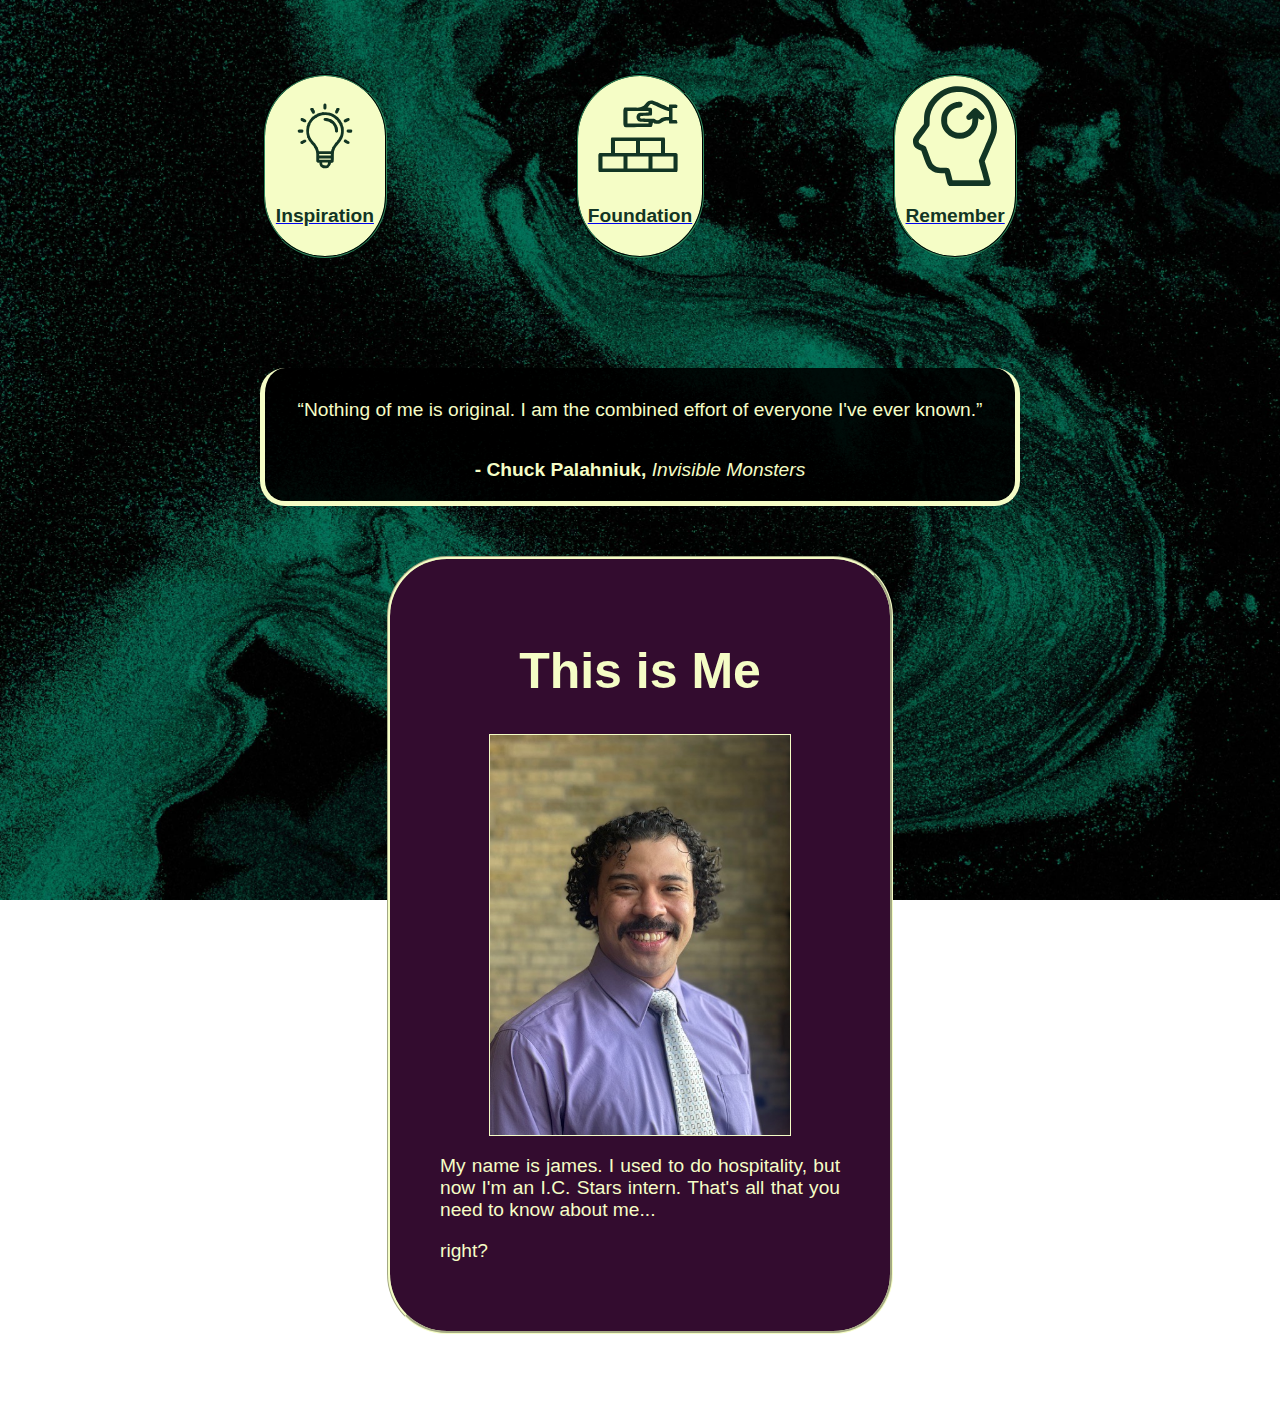
<file: index.html>
<!DOCTYPE html>
<html lang="en">
<head>
<link rel="stylesheet" href="format.css">
    <meta charset="UTF-8">
    <meta name="viewport" content="width=device-width, initial-scale=1.0">
    <title>My Page</title>
</head>
<body>
    <header>
        <div class="links">
            <a href="inspiration.html">
                <img class="icon" src="icons/inspiration.svg">
                <img class="icon2" src="icons/inspirationlight.svg">
                <p class="text">Inspiration</p>
            </a>
        </div>

                <div class="links">
                <a href="foundation.html">
                    <img class="icon" src="icons/foundation.svg">
                    <img class="icon2" src="icons/foundationlight.svg">
                    <p class="text">Foundation</p>
                </a>
        </div>

        <div class="links">
            <a href="remember.html">
                <img class="icon" src="icons/Remember.svg">
                <img class="icon2" src="icons/Rememberlight.svg">
                <p class="text">
                   Remember
                </p>
            </a>
        </div>

        
    </header>
    <div class="flex-break"></div>
    <div class="textbox">
        <p class="text">
            “Nothing of me is original. I am the combined effort of everyone I've ever known.”
        </p>
        <p class="text">   
            <b>- Chuck Palahniuk,</b> <i>Invisible Monsters</i>
        </p>
    </div>
        
    <div class="me">
        <div id="outside">
        <h1 class="text">This is Me</h1>
        <img id="pic" src="subjects/headshot.jpg">
        <p class="text">My name is james. I used to do hospitality, but now I'm an I.C. Stars intern. That's all that you need to know about me...</p> 
        <p class="text">right?</p>
        </div>
        <div id="inside">
            <h1 class="text">This is Me?</h1>
            <img id="altpic" src="subjects/selfiep.jpg">
            <p class="text">I really want a career in tech to be my future but what if it isn't?</p>
            <p class="text"> What then? </p>
        </div>
    </div>
        
</body>
</html>
</file>
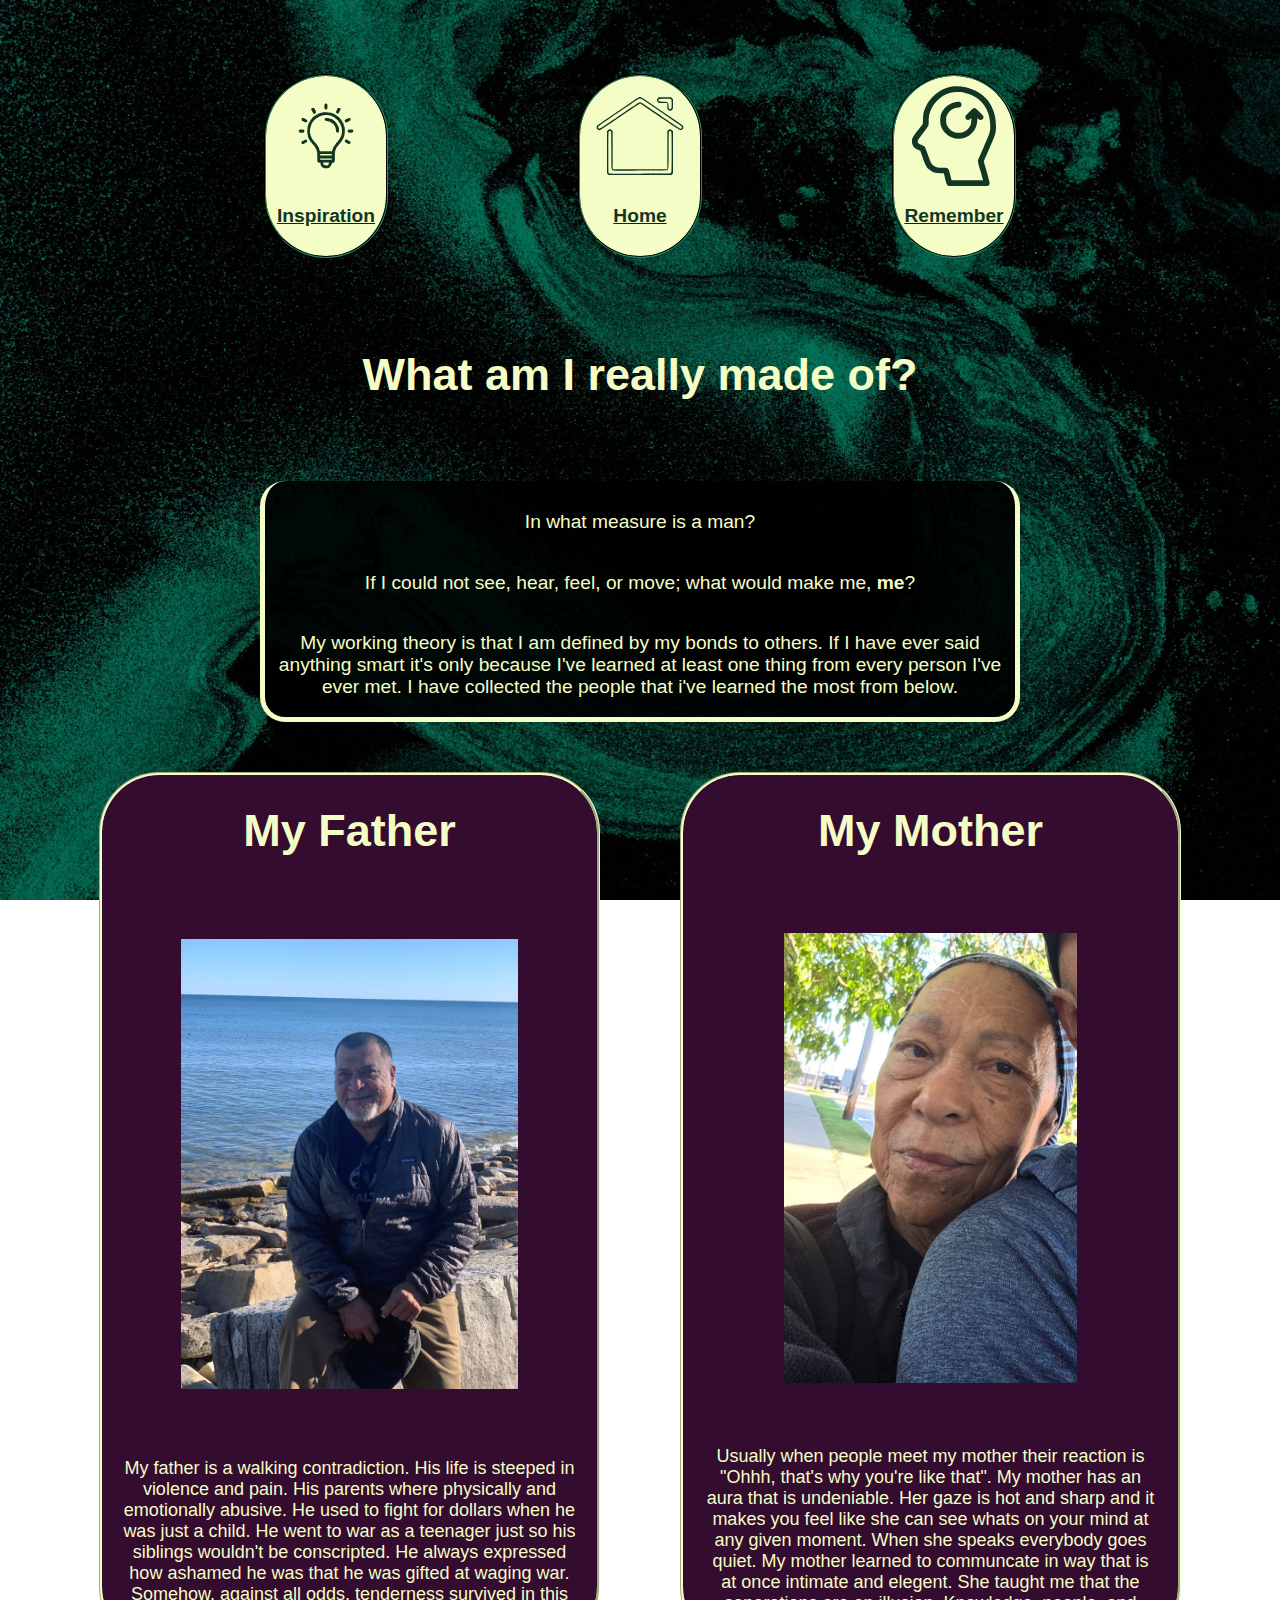
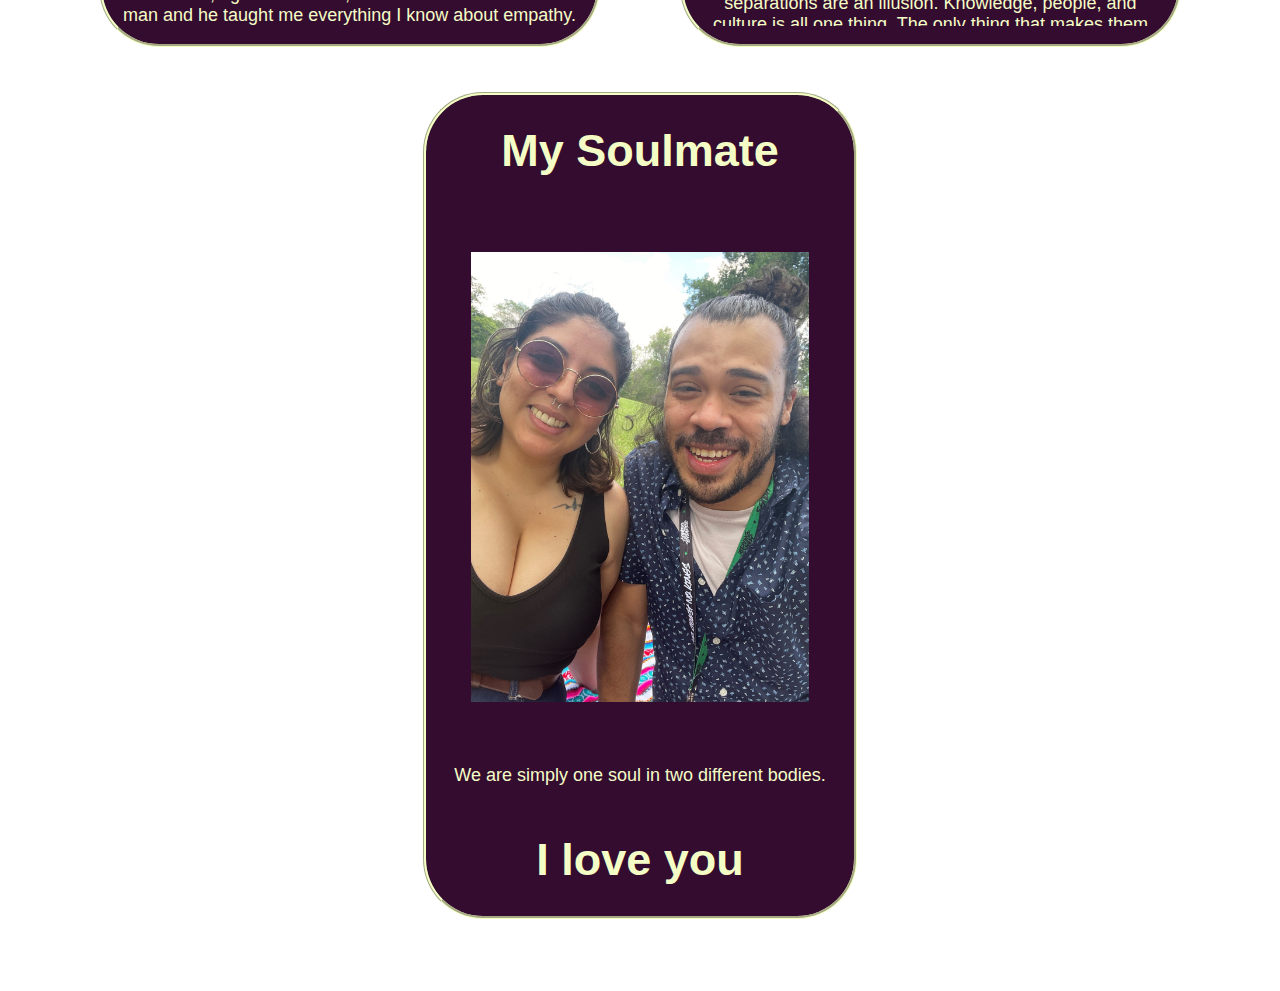
<file: foundation.html>
<!DOCTYPE html>
<html lang="en">
<head>
    <link rel="stylesheet" href="inspo.css">
    <meta charset="UTF-8">
    <meta name="viewport" content="width=device-width, initial-scale=1.0">
    <title>Document</title>
</head>
    <header>


        


        <div class="links">
            <a href="inspiration.html">
                <img class="icon" src="icons/inspiration.svg">
                <img class="icon2" src="icons/inspirationlight.svg">
                <p class="text">Inspiration</p>
            </a>
        </div>

        <div class="links">
            <a href="index.html">
                <img class="icon" src="icons/home.svg">
                <img class="icon2" src="icons/homelight.svg">
                <p class="text">Home</p>
            </a>
        </div>

        <div class="links">

                <a href="remember.html">
                <img class="icon" src="icons/Remember.svg">
                <img class="icon2" src="icons/Rememberlight.svg">
                <p class="text">
                   Remember
                </p>

            </a>
        </div>        


        
    </header>

    <h1 class="titles">What am I really made of?</h1>
    <div class="textbox">
    <p class="text">In what measure is a man? 
        <p class="text">If I could not see, hear, feel, or move; what would make me, <b>me</b>?</p> 
        <p class="text">My working theory is that I am defined by my bonds to others. If I have ever said anything smart it's only because I've learned at least one thing from every person I've ever met. I have collected the people that i've learned the most from below. </p>
    </div>
<body>
    <div class="sideways">
    <div class="panel2">
        <h1 class="titles" id="new"> My Father</h1>
        <p class="titles" id="old">Time is funny isn't it?</p>
        <img id="new" src="subjects/dad.jpg" alt="">
        <img id="old" src="subjects/babypic2.jpg" alt="">
        <p class="longtext2">My father is a walking contradiction. His life is steeped in violence and pain. His parents where physically and emotionally abusive. He used to fight for dollars when he was just a child. He went to war as a teenager just so his siblings wouldn't be conscripted. He always expressed how ashamed he was that he was gifted at waging war. Somehow, against all odds, tenderness survived in this man and he taught me everything I know about empathy.</p>
        </div>
    <div class="panel2">
     <h1 class="titles" id="new"> My Mother</h1>
        <p class="titles" id="old">Time isn't funny</p>
        <img id="new" src="subjects/mom.png" alt="">
        <img id="old" src="subjects/mom2.jpg" alt="">
        <p class="longtext2">Usually when people meet my mother their reaction is "Ohhh, that's why you're like that". My mother has an aura that is undeniable. Her gaze is hot and sharp and it makes you feel like she can see whats on your mind at any given moment. When she speaks everybody goes quiet. My mother learned to communcate in way that is at once intimate and elegent. She taught me that the separations are an illusion. Knowledge, people, and culture is all one thing. The only thing that makes them seperate is our belief that it is so. </p>    
    </div>
    <div class="panel2">
        <h1 class="titles">My Soulmate</h1>
        <img src="subjects/wifey.jpg" alt="">
        <p class="longtext2">We are simply one soul in two different bodies.</p>
        <h1 class="titles">I love you</h1>
    </div>
    </div>
</file>
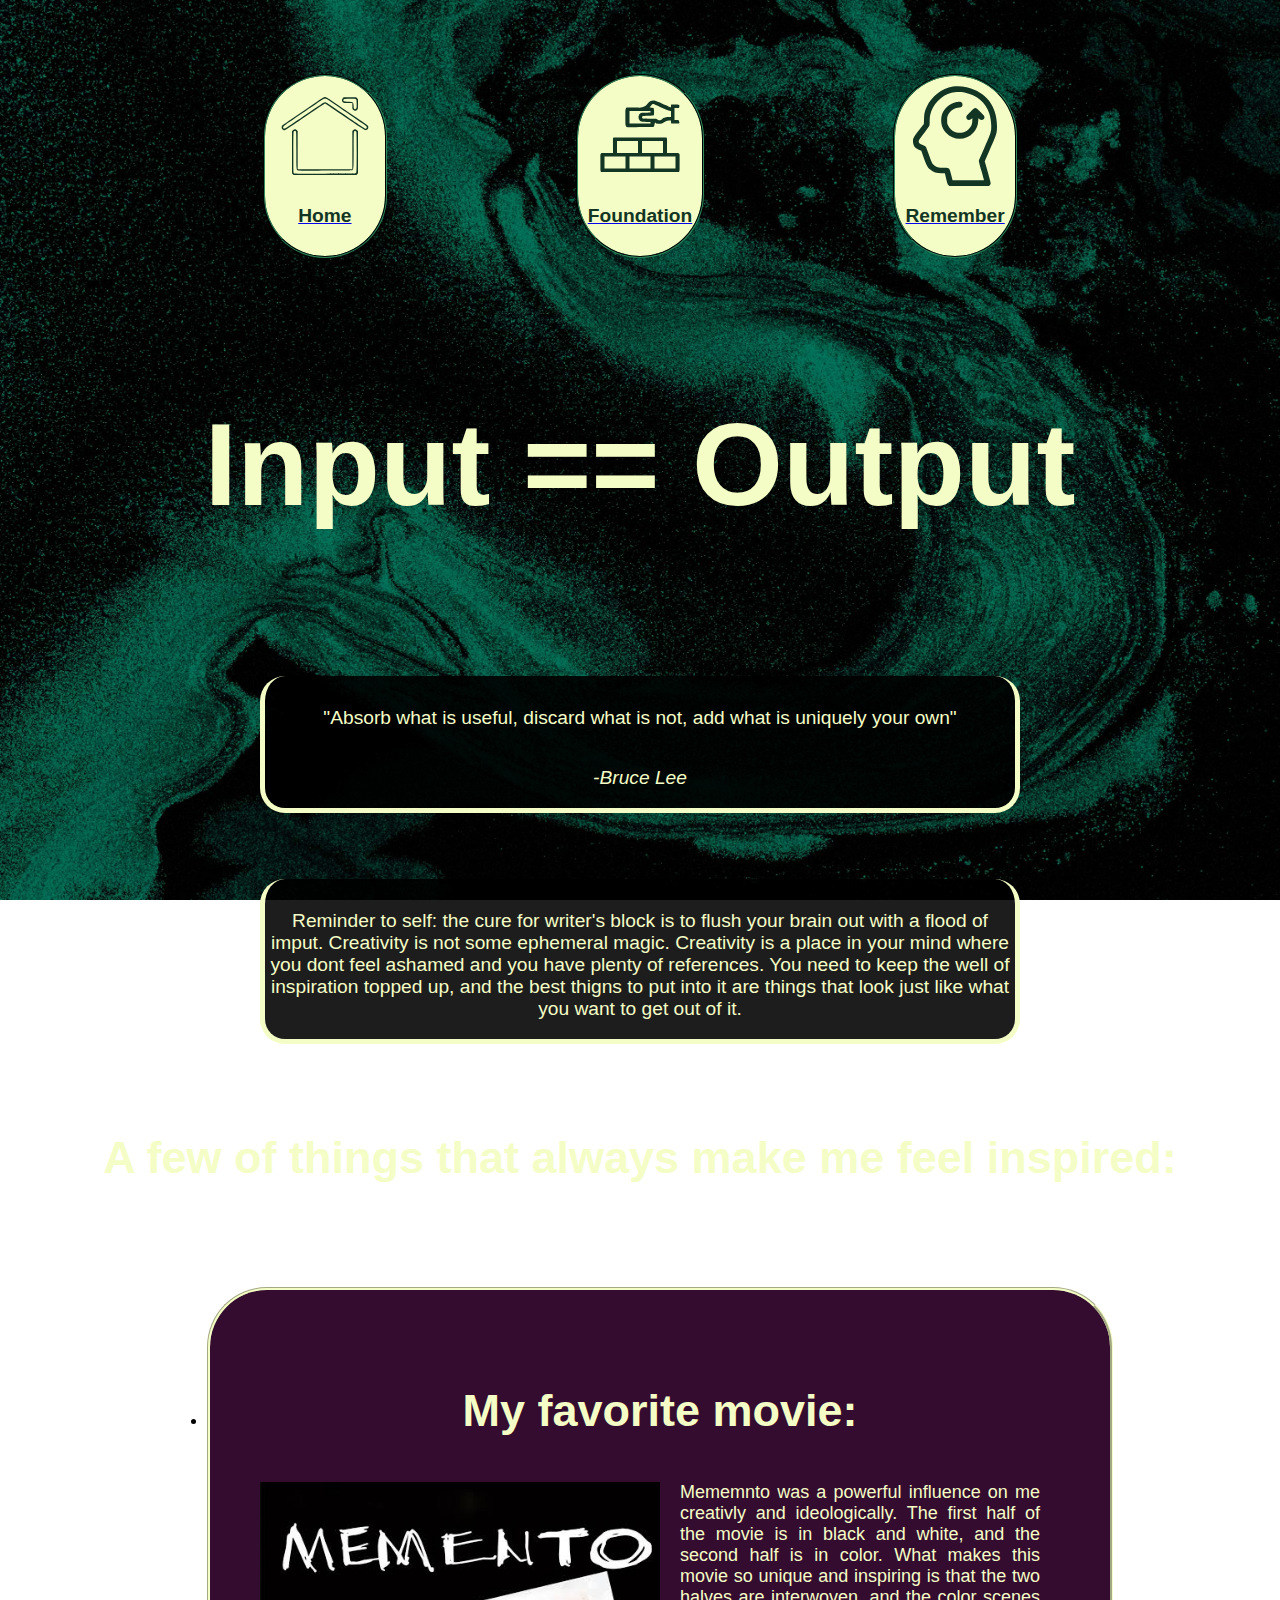
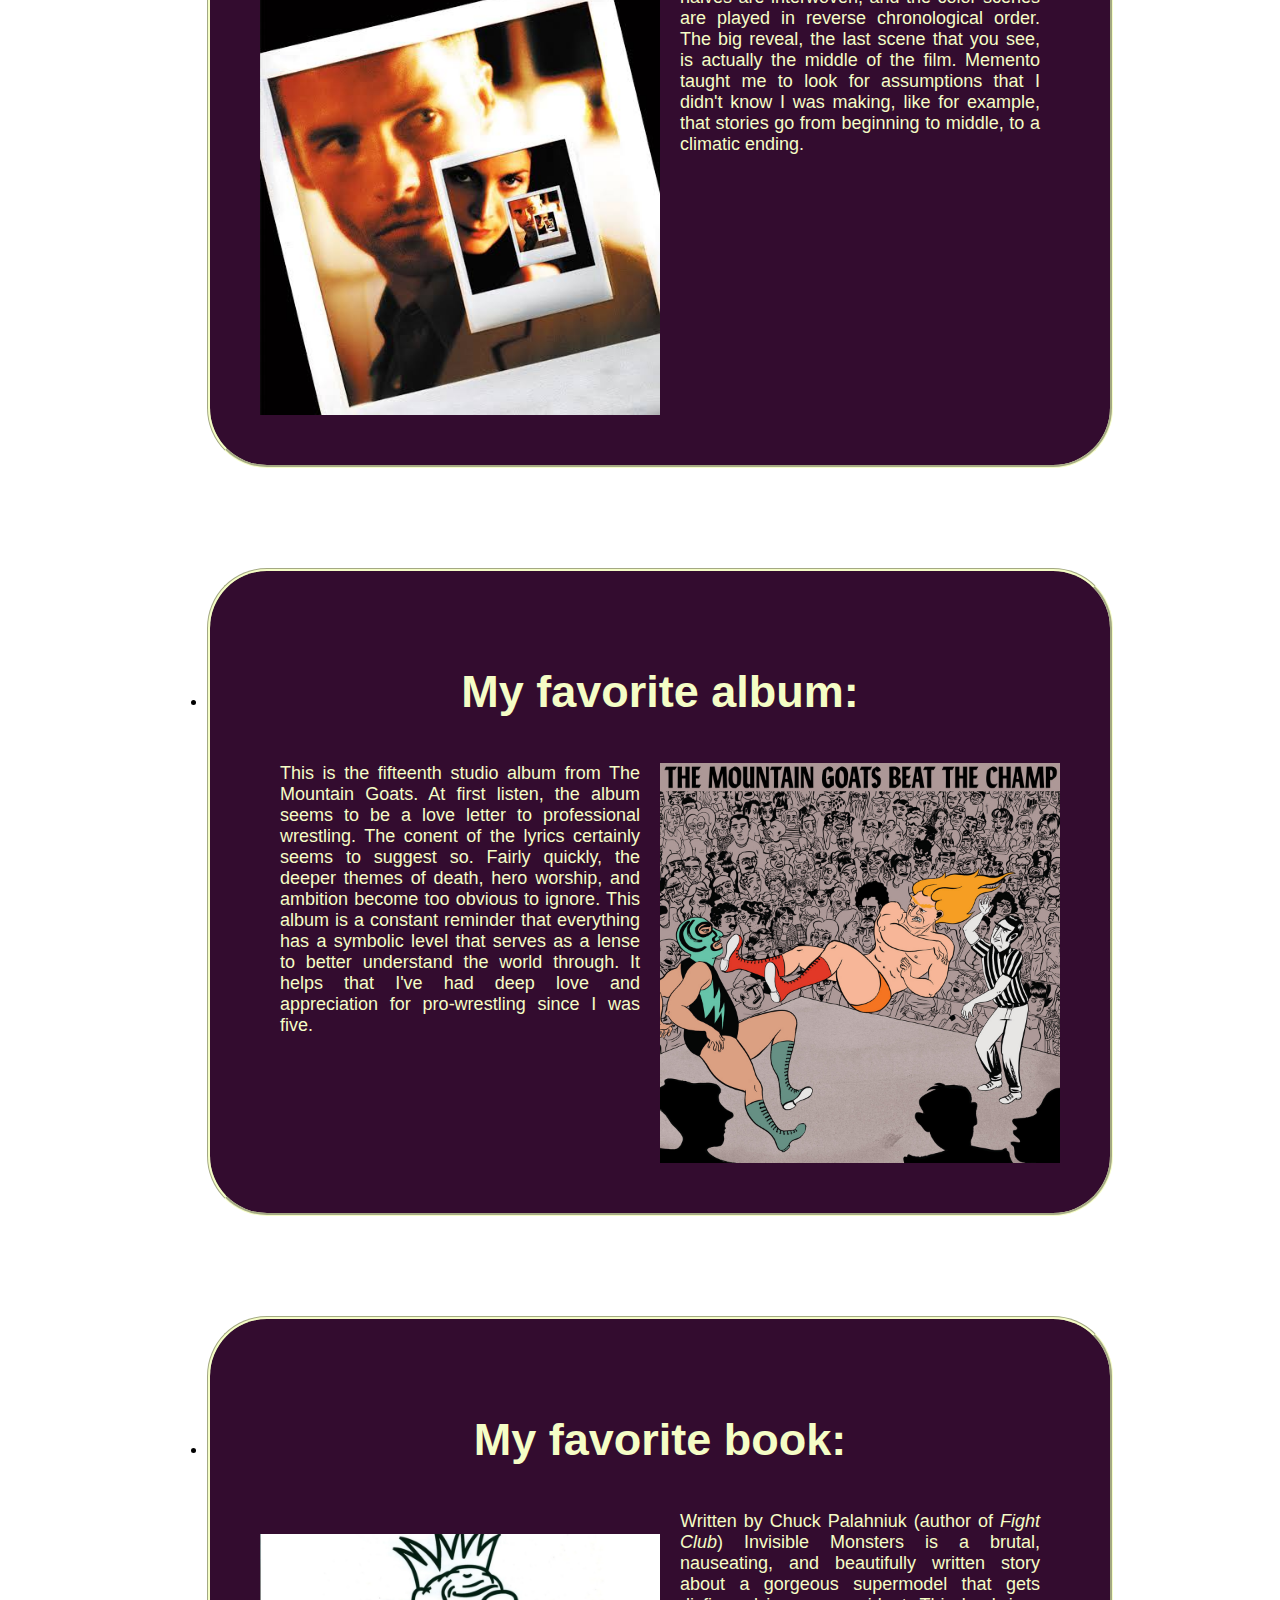
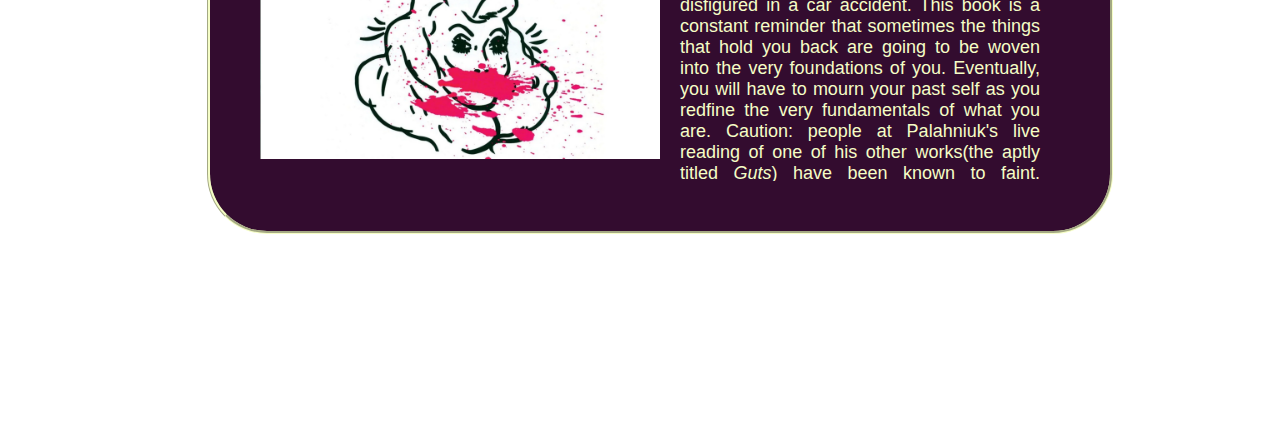
<file: inspiration.html>
<!DOCTYPE html>
<html lang="en">
<head>
    <link rel="stylesheet" href="inspo.css">
    <meta charset="UTF-8">
    <meta name="viewport" content="width=device-width, initial-scale=1.0">
    <title>Document</title>
</head>
    <header>
        <div class="links">
            <a href="home.html">
                <img class="icon" src="icons/home.svg">
                <img class="icon2" src="icons/homelight.svg">
                <p class="text">Home</p>
            </a>
        </div>

        <div class="links">
                <a href="foundation.html">
                    <img class="icon" src="icons/foundation.svg">
                    <img class="icon2" src="icons/foundationlight.svg">
                    <p class="text">Foundation</p>
                </a>
        </div>
        <div class="links">

                <a href="remember.html">
                <img class="icon" src="icons/Remember.svg">
                <img class="icon2" src="icons/Rememberlight.svg">
                <p class="text">
                   Remember
                </p>

            </a>
        </div>        


        
    </header>
<body>
    <h1 class="titles" style="font-size:13vh">Input == Output
    </h1>
    <figure class="textbox">
    <p class="text">"Absorb what is useful, discard what is not, add what is uniquely your own"</p><div>
    <p class="text"><i>-Bruce Lee</i></p>
    </figure>

    <div class="textbox">
    <p class="text">Reminder to self: the cure for writer's block is to flush your brain out with a flood of imput. Creativity is not some ephemeral magic. Creativity is a place in your mind where you dont feel ashamed and you have plenty of references. You need to keep the well of inspiration topped up, and the best thigns to put into it are things that look just like what you want to get out of it. </p>
    </div>
    <h2 class="titles">A few of things that always make me feel inspired:</h2>
        <ul>
        <li ><div class="panel">

<h3 class="titles">My favorite movie:</h3>
<div class="item2">
<img src="subjects/memento.jpg">
<p class="longtext">Mememnto was a powerful influence on me creativly and ideologically. The first half of the movie is in black and white, and the second half is in color. What makes this movie so unique and inspiring is that the two halves are interwoven, and the color scenes are played in reverse chronological order. The big reveal, the last scene that you see, is actually the middle of the film.  Memento taught me to look for assumptions that I didn't know I was making, like for example, that stories go from beginning to middle, to a climatic ending. </p>
</div>
</div>
        </div></li>

        
        <li><div class="panel">
            <h3 class="titles">My favorite album:</h3>
            <div class="item3">
            <img src="Inspo/a3351577917_10.jpg" alt="">
            <p class="longtext">This is the fifteenth studio album from The Mountain Goats. At first listen, the album seems to be a love letter to professional wrestling. The conent of the lyrics certainly seems to suggest so. Fairly quickly, the deeper themes of death, hero worship, and ambition become too obvious to ignore. This album is a constant reminder that everything has a symbolic level that serves as a lense to better understand the world through. It helps that I've had deep love and appreciation for pro-wrestling since I was five.</p>
            </div>
        </div></li>
    
        <li><div class="panel">
            <h3 class="titles">My favorite book:</h3>
            <div class="item2">
            <img src="Inspo/monsters.webp" alt="">
            <p class="longtext">Written by Chuck Palahniuk (author of <i>Fight Club</i>) Invisible Monsters is a brutal, nauseating, and beautifully written story about a gorgeous supermodel that gets disfigured in a car accident. This book is a constant reminder that sometimes the things that hold you back are going to be woven into the very foundations of you. Eventually, you will have to mourn your past self as you redfine the very fundamentals of what you are. Caution: people at Palahniuk's live reading of one of his other works(the aptly titled <i>Guts</i>) have been known to faint. Consider this a warning.
            </div>
        </div></li>

    <ul></ul>
       <p></p>
</body>
</html>
</file>
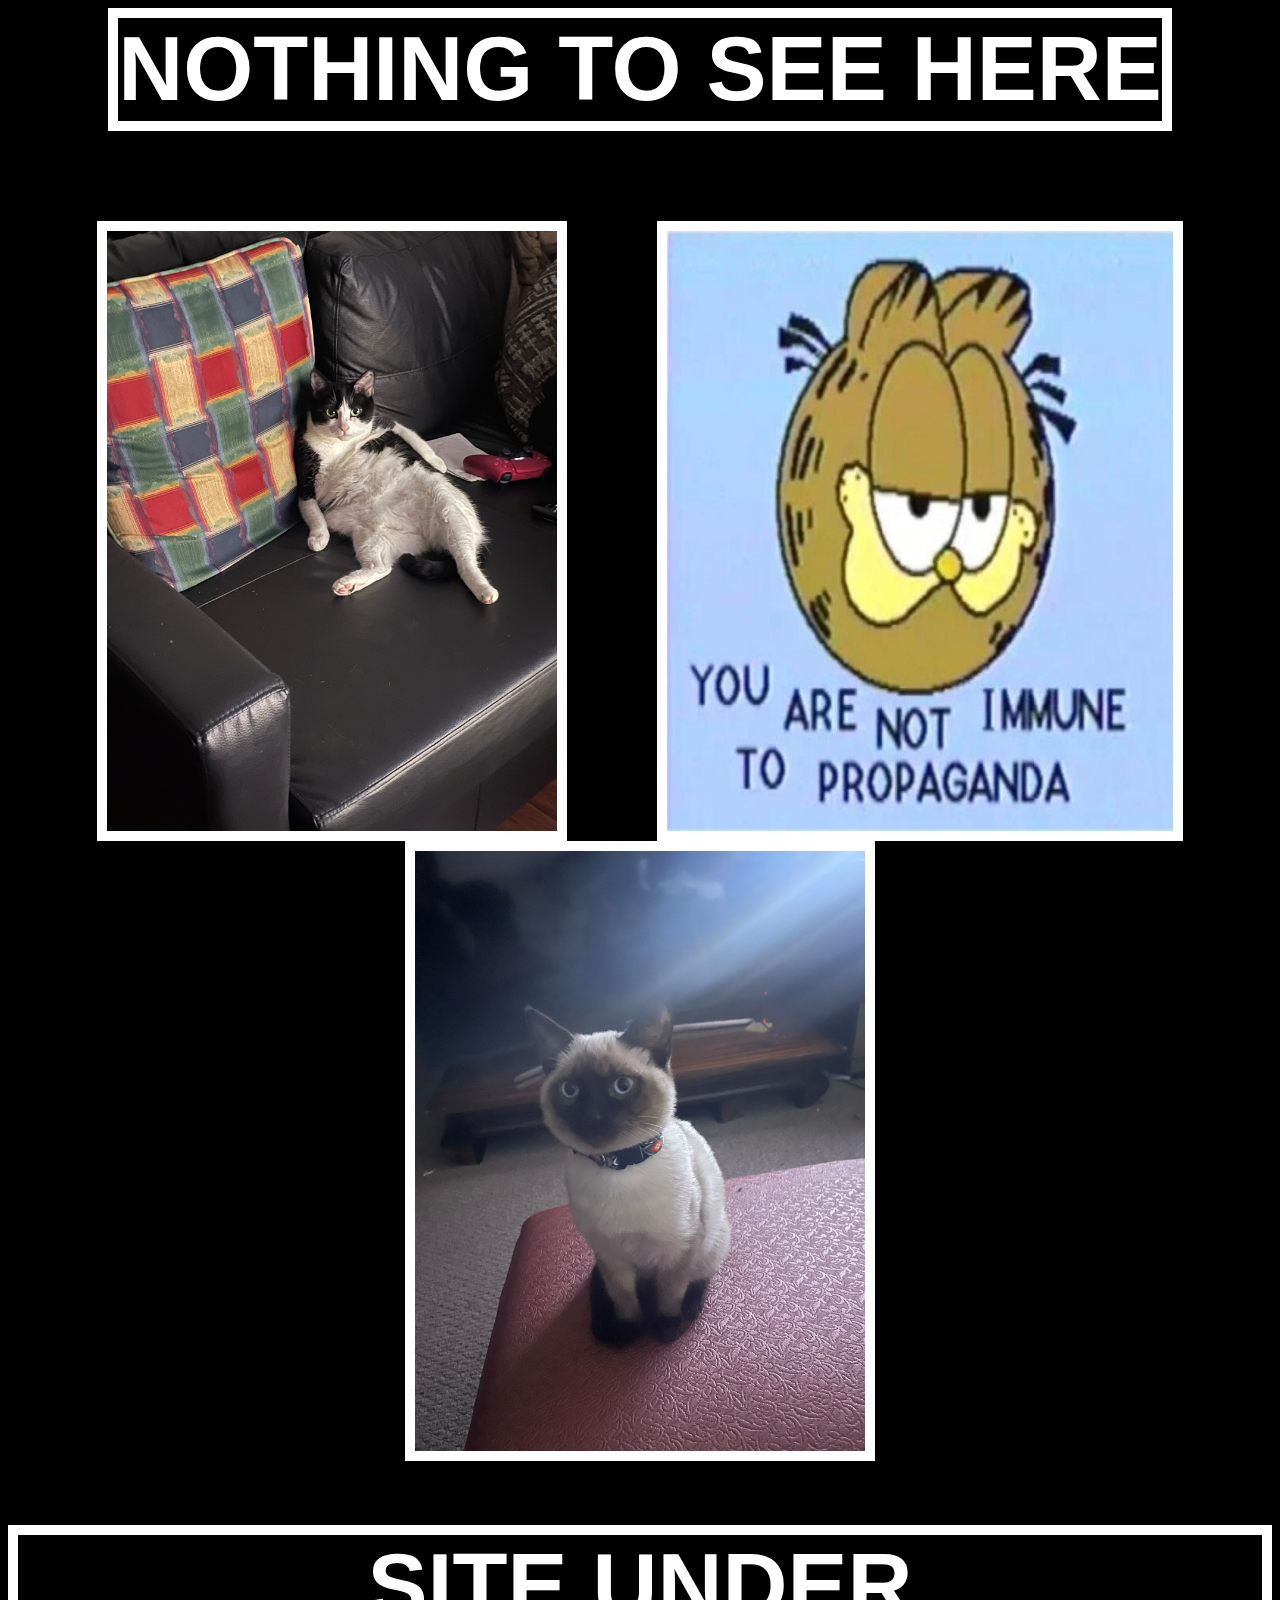
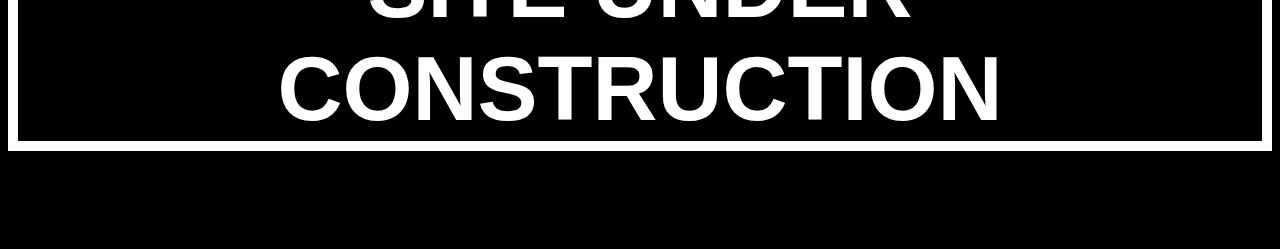
<file: remember.html>
<!DOCTYPE html>
<html lang="en">
<head>
    <meta charset="UTF-8">
    <meta name="viewport" content="width=device-width, initial-scale=1.0">
    <title>Document</title>
    <link rel="stylesheet" href="remember.css">
</head>

 <body>
    <a href="home.html">NOTHING TO SEE HERE</a>
    <div id="stuff">
    <img class="pic" src="subjects/fujip.jpg" alt="">
    <img id="garf"src="subjects/reminder.jpg" alt="">
    <img class="pic"src="subjects/ghocchi.jpg" alt="">
    </div>
<p></p>
<p></p>
<a href="home.html">SITE UNDER CONSTRUCTION</a>
    
</body>
</html>
</file>
<file: format.css>
.textbox{
    border: solid 5px #F5FDC6;
    border-radius: 25px;
    border-top: 0;
    padding-top: 1%;
    width: 70%;
    align-self:center;
    max-width: 750px;
    display:flex;
    flex-direction: column;
        background-color:rgba(0, 0, 0, 0.888);
;
    }

body{
    background-image:url(bg/bg1.jpg);
    background-size: 100% 100%;
    background-position: center;
    background-repeat: no-repeat;
    background-attachment: fixed;
    margin-top: 0%;
    margin-left: 0%;
    margin-right: 0%;
    padding:5%;
    display:flex;
    flex-direction:column;
    gap: 50px;
}

header {
    color: #F5FDC6;
    /* background-color:#F5FDC6; */
    display:flex;
    padding: 10px;
    justify-content: space-evenly;
}

.links a{
    display:flex;
    border: groove 2px #123524;
    border-radius: 100px;
    padding:10px;
    background-color:#F5FDC6;
    flex-direction:column;
}


.links a:hover{
    background-color:#330c2f;
    border: ridge 2px #123524; 
}

.links:hover .icon {
    display:none
    
}
.links:hover .icon2 {
    display:block;
    width:100px;
}
.links:hover p {
    color:#F5FDC6
}

.icon{
    width:100px;
    ;
}
.icon2 {
    display:none
}

.links p {
    font-family:'Gill Sans', 'Gill Sans MT', Calibri, 'Trebuchet MS', sans-serif;
    color:#123524;
    font-weight:700 ;
    
}

.text{
    color:#F5FDC6;
    font-family:'Gill Sans', 'Gill Sans MT', 'Calibri', 'Trebuchet MS', sans-serif;
    font-size:larger;
    text-align:center;
}
.me {
    display:flex;
    flex-direction: column;
    background-color:#330c2f;
    width:400px;
    padding:50px;
    margin:auto;
    word-wrap: break-word;
    border-radius: 60px;
    border: groove #F5FDC6;
}

.me h1 {
    font-size: 50px;
}
.me p{
    text-align: justify;
}
.me a {
    font-size: larger;
    width:75px;
    margin:auto;
    font-family:'Gill Sans', 'Gill Sans MT', Calibri, 'Trebuchet MS', sans-serif;
    color:#330c2f;
    background-color: #F5FDC6;
    border-radius: 100px;
    font-weight:700;
    border: solid 2px #123524;
    text-align: center;
    text-decoration:none
}

.me:hover #outside{
    display:none
}
.me:hover #altpic{
    display:block
}

.me:hover #inside {
    display:block
}

#inside {
    display:none
}



#altpic {
    display:none;
    width:300px;
    margin-left:auto;
    margin-right:auto;
    border: solid 1px #F5FDC6;
}

#pic {
    width:300px;
    margin-left:auto;
    margin-right:auto;
    border: solid 1px #F5FDC6;
    display:block

}

.panel {
    display:flex;
    background-color:#330c2f;
    width:fit-content;
    padding:50px;
    word-wrap: break-word;
    border-radius: 60px;
    border: groove #F5FDC6;
    flex-wrap:wrap;
    justify-content: center;
}

.item2 {
    flex: 0 0 100%;
    display:flex; 
    
}

.panel img{
    max-width:50%;
    margin-right:auto;
    object-fit:contain;
    max-height: 50vh;
}

.panel p{
    margin:auto;
}

.item3 {
    flex:0 0 100%;
    display:flex;

}
.item3 p{
    margin:auto
}

.item3 img {
    order: 1;
    justify-self:right;
}

li {
    margin-bottom: 100px;
    justify-self:center
}

.titles{
        color:#F5FDC6;
    font-family:'Gill Sans', 'Gill Sans MT', 'Calibri', 'Trebuchet MS', sans-serif;
    font-size:4vh;
    text-align:center;
    
}

.longtext {
    color:#F5FDC6;
    font-family:'Gill Sans', 'Gill Sans MT', 'Calibri', 'Trebuchet MS', sans-serif;
    font-size:small;
    text-align:justify;
    padding-left:20px;
    padding-right:20px;
    overflow-y: auto;
    max-height: 100%;
    min-width: 10vh;
}
</file>
<file: inspo.css>
.textbox{
    border: solid 5px #F5FDC6;
    border-radius: 25px;
    border-top: 0;
    padding-top: 1%;
    width: 70%;
    align-self:center;
    max-width: 750px;
    display:flex;
    flex-direction: column;
    background-color:rgba(0, 0, 0, 0.888);

    }

    body{
    background-image:url(bg/bg1.jpg);
    background-size: 100% 100%;
    background-position: center;
    background-repeat: no-repeat;
    background-attachment: fixed;
    margin-top: 0%;
    margin-left: 0%;
    margin-right: 0%;
    padding:5%;
    display:flex;
    flex-direction:column;
    gap: 50px;

}


header {
    color: #F5FDC6;
    /* background-color:#F5FDC6; */
    display:flex;
    padding: 10px;
    justify-content: space-evenly;
}

.links a{
    display:flex;
    border: groove 2px #123524;
    border-radius: 100px;
    padding:10px;
    background-color:#F5FDC6;
    flex-direction:column;
    ;
}


.links a:hover{
    background-color:#330c2f;
    border: ridge 2px #123524; 
}

.links:hover .icon {
    display:none
    
}
.links:hover .icon2 {
    display:block;
    width:100px;
}
.links:hover p {
    color:#F5FDC6
}

.icon{
    width:100px;
    align-self:center;
}
.icon2 {
    display:none
}

.links p {
    font-family:'Gill Sans', 'Gill Sans MT', Calibri, 'Trebuchet MS', sans-serif;
    color:#123524;
    font-weight:700 ;
}

.text{
    color:#F5FDC6;
    font-family:'Gill Sans', 'Gill Sans MT', 'Calibri', 'Trebuchet MS', sans-serif;
    font-size:larger;
    text-align:center;
}

.panel {
    display:flex;
    background-color:#330c2f;
    width:fit-content;
    padding:50px;
    word-wrap: break-word;
    border-radius: 60px;
    border: groove #F5FDC6;
    flex-wrap:wrap;
    justify-content:space-around;
    max-width:800px
}

.item2 {
    flex: 0 0 100%;
    display:flex;
    
}

.panel img{
    max-width:50%;
    margin-right:auto;
    object-fit:contain;
    max-height: 60dvh;
}

.panel p{
    margin:auto;
}

.item3 {
    flex:0 0 100%;
    display:flex;
}
.item3 p{
    margin:auto;
    
}

.item3 img {
    order: 1;
}

li {
    margin-bottom: 100px;
    justify-self:center
}

.titles{
        color:#F5FDC6;
    font-family:Verdana, Geneva, Tahoma, sans-serif;
    font-size:5vh;
    text-align:center;
    
}

.longtext {
    color:#F5FDC6;
    font-family:'Gill Sans', 'Gill Sans MT', 'Calibri', 'Trebuchet MS', sans-serif;
    text-align:justify;
    font-size:large;
    padding-left:20px;
    padding-right:20px;
    overflow-y: auto;
    max-height: 30vh;
    min-height:100%;
    min-width: 15vh;}

.sideways {
    display:flex;
    justify-content: space-evenly;
    gap:5vh;
    flex-wrap:wrap;
}

.panel2 {
    display:flex;
    flex-direction:column;
    background-color:#330c2f;
    word-wrap: break-word;
    border-radius: 60px;
    border: groove #F5FDC6;
    justify-content:space-evenly;
    width:fit-content;
    max-width:55vh;
    min-width:min-content;
}

.panel2 img{
    max-width:60vh;
    margin:auto;
    max-height: 50dvh;
    padding:5vh;
}

.longtext2 {
    color:#F5FDC6;
    font-family:'Gill Sans', 'Gill Sans MT', 'Calibri', 'Trebuchet MS', sans-serif;
    text-align:center;
    font-size:large;
    padding-left:20px;
    padding-right:20px;
    overflow-y:scroll;
    max-height:20dvh;
    min-width: 15vh;
}

.panel2:hover #outside{
    display:none
}
.panel2:hover #altpic{
    display:block
}

.panel2:hover #inside {
    display:block
}

#inside {
    display:none
}
/* foundation hover effect */
.panel2:hover #new{
    display:none
}
.panel2:hover #altpic{
    display:block
}

.panel2:hover #old {
    display:block
}

#old {
    display:none
}
</file>
<file: remember.css>
body{
    display:flex;
    flex-direction: column;
    background-color:black;
    justify-content: center;
}

#stuff{
    display:flex;
    flex-wrap:wrap;
    justify-content:space-evenly;}


.pic {
    max-width:50vh;
    border: solid 10px white;
    border: radius 6px;}

#garf {aspect-ratio: 4/ 3;
    width:40%;
        border: solid 10px white;
    border: radius 6px;
}

#nope, a {
    font-size: 10vh;
    text-align:center;
    color:rgb(255, 255, 255);
    margin:auto;
    margin-bottom: 10vh;
    font-weight: 700;
    font-family: Verdana, Geneva, Tahoma, sans-serif;
    border: solid 10px white;
    border: radius 6px;
    text-decoration: none;

}

a:hover{
       font-size: 10vh;
    text-align:center;
    color:black;
    margin:auto;
    margin-bottom: 10vh;
    font-weight: 700;
    font-family: Verdana, Geneva, Tahoma, sans-serif;
    border: solid 10px black;
    border: radius 6px;
    background-color: white;
    text-decoration:none
}
</file>
